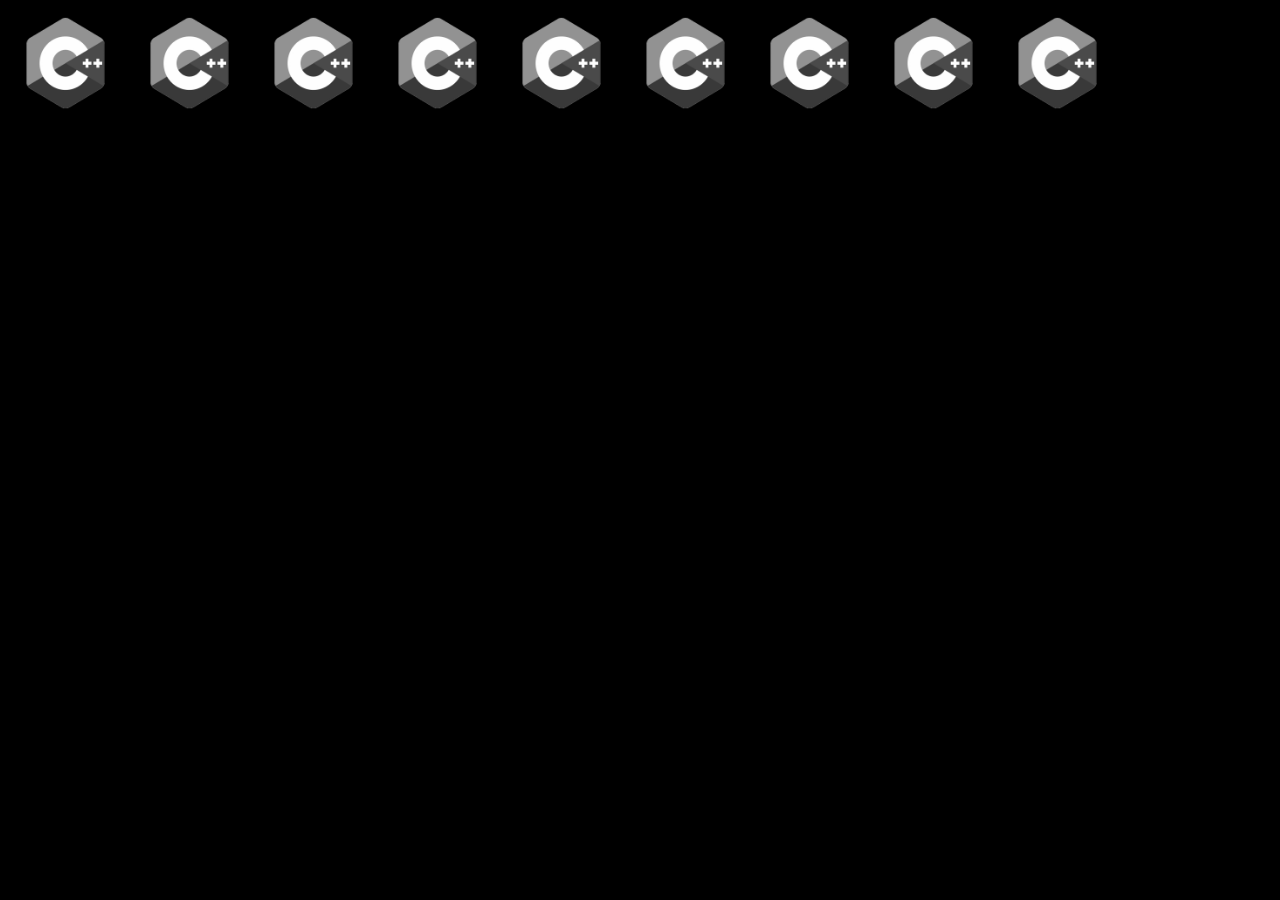
<file: teste2/index.html>
<!DOCTYPE html>
<html lang="en">
  <head>
    <meta charset="UTF-8" />
    <meta name="viewport" content="width=device-width, initial-scale=1.0" />
    <link rel="stylesheet" href="style.css" />
    <title>Document</title>
  </head>
  <body>
    <section>
      <div>
        <img src="../contents/logo c.png" alt="C" class="icon" />
        <img src="../contents/logo c.png" alt="C" class="icon" />
        <img src="../contents/logo c.png" alt="C" class="icon" />
        <img src="../contents/logo c.png" alt="C" class="icon" />
        <img src="../contents/logo c.png" alt="C" class="icon" />
        <img src="../contents/logo c.png" alt="C" class="icon" />
        <img src="../contents/logo c.png" alt="C" class="icon" />
        <img src="../contents/logo c.png" alt="C" class="icon" />
        <img src="../contents/logo c.png" alt="C" class="icon" />
      </div>
    </section>
  </body>
  <script>
    const icons = document.querySelectorAll('.icon')

    icons.forEach(icon => {
      const randomStart = Math.random() * 10 // Atraso entre 0 e 10 segundos
      const randomDuration = 10 // Duração constante de 10 segundos
      icon.style.animationDelay = `${randomStart}s`
      icon.style.animationDuration = `${randomDuration}s`
    })
  </script>
</html>
</file>
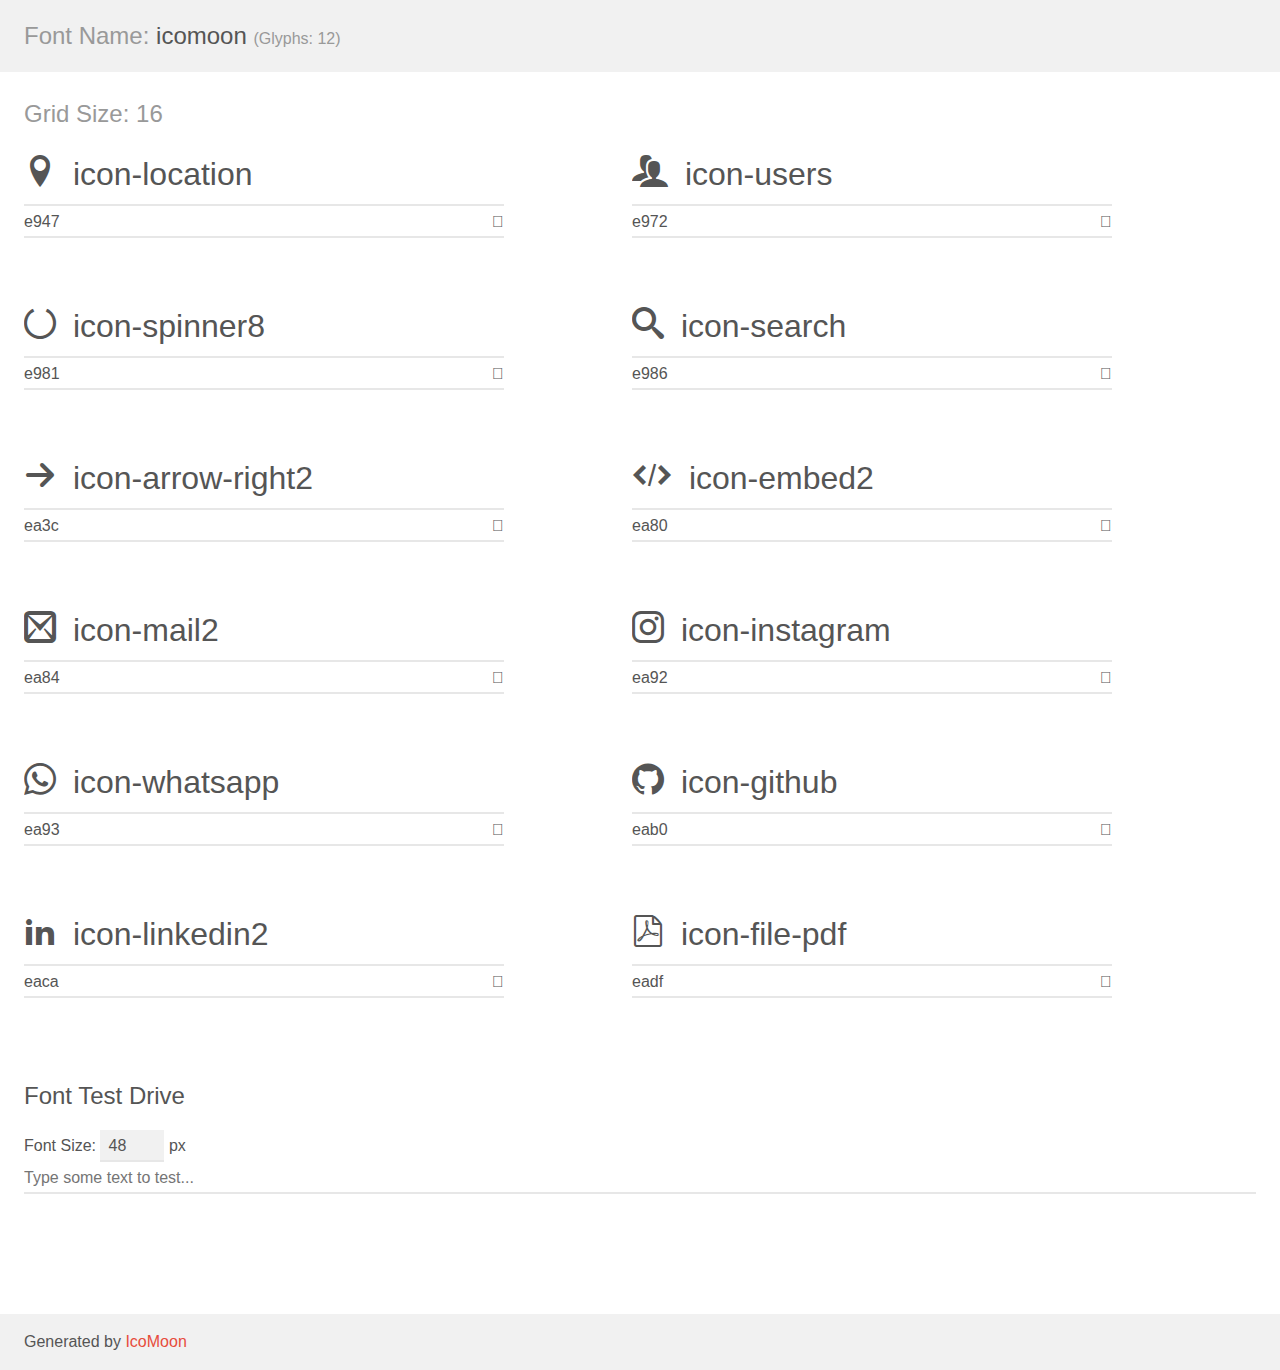
<file: contents/icomoon (3)/demo.html>
<!doctype html>
<html>
<head>
    <meta charset="utf-8">
    <title>IcoMoon Demo</title>
    <meta name="description" content="An Icon Font Generated By IcoMoon.io">
    <meta name="viewport" content="width=device-width, initial-scale=1">
    <link rel="stylesheet" href="demo-files/demo.css">
    <link rel="stylesheet" href="style.css"></head>
<body>
    <div class="bgc1 clearfix">
        <h1 class="mhmm mvm"><span class="fgc1">Font Name:</span> icomoon <small class="fgc1">(Glyphs:&nbsp;12)</small></h1>
    </div>
    <div class="clearfix mhl ptl">
        <h1 class="mvm mtn fgc1">Grid Size: 16</h1>
        <div class="glyph fs1">
            <div class="clearfix bshadow0 pbs">
                <span class="icon-location"></span>
                <span class="mls"> icon-location</span>
            </div>
            <fieldset class="fs0 size1of1 clearfix hidden-false">
                <input type="text" readonly value="e947" class="unit size1of2" />
                <input type="text" maxlength="1" readonly value="&#xe947;" class="unitRight size1of2 talign-right" />
            </fieldset>
            <div class="fs0 bshadow0 clearfix hidden-true">
                <span class="unit pvs fgc1">liga: </span>
                <input type="text" readonly value="location, map-marker" class="liga unitRight" />
            </div>
        </div>
        <div class="glyph fs1">
            <div class="clearfix bshadow0 pbs">
                <span class="icon-users"></span>
                <span class="mls"> icon-users</span>
            </div>
            <fieldset class="fs0 size1of1 clearfix hidden-false">
                <input type="text" readonly value="e972" class="unit size1of2" />
                <input type="text" maxlength="1" readonly value="&#xe972;" class="unitRight size1of2 talign-right" />
            </fieldset>
            <div class="fs0 bshadow0 clearfix hidden-true">
                <span class="unit pvs fgc1">liga: </span>
                <input type="text" readonly value="users, group" class="liga unitRight" />
            </div>
        </div>
        <div class="glyph fs1">
            <div class="clearfix bshadow0 pbs">
                <span class="icon-spinner8"></span>
                <span class="mls"> icon-spinner8</span>
            </div>
            <fieldset class="fs0 size1of1 clearfix hidden-false">
                <input type="text" readonly value="e981" class="unit size1of2" />
                <input type="text" maxlength="1" readonly value="&#xe981;" class="unitRight size1of2 talign-right" />
            </fieldset>
            <div class="fs0 bshadow0 clearfix hidden-true">
                <span class="unit pvs fgc1">liga: </span>
                <input type="text" readonly value="spinner8, loading9" class="liga unitRight" />
            </div>
        </div>
        <div class="glyph fs1">
            <div class="clearfix bshadow0 pbs">
                <span class="icon-search"></span>
                <span class="mls"> icon-search</span>
            </div>
            <fieldset class="fs0 size1of1 clearfix hidden-false">
                <input type="text" readonly value="e986" class="unit size1of2" />
                <input type="text" maxlength="1" readonly value="&#xe986;" class="unitRight size1of2 talign-right" />
            </fieldset>
            <div class="fs0 bshadow0 clearfix hidden-true">
                <span class="unit pvs fgc1">liga: </span>
                <input type="text" readonly value="search, magnifier" class="liga unitRight" />
            </div>
        </div>
        <div class="glyph fs1">
            <div class="clearfix bshadow0 pbs">
                <span class="icon-arrow-right2"></span>
                <span class="mls"> icon-arrow-right2</span>
            </div>
            <fieldset class="fs0 size1of1 clearfix hidden-false">
                <input type="text" readonly value="ea3c" class="unit size1of2" />
                <input type="text" maxlength="1" readonly value="&#xea3c;" class="unitRight size1of2 talign-right" />
            </fieldset>
            <div class="fs0 bshadow0 clearfix hidden-true">
                <span class="unit pvs fgc1">liga: </span>
                <input type="text" readonly value="arrow-right2, right4" class="liga unitRight" />
            </div>
        </div>
        <div class="glyph fs1">
            <div class="clearfix bshadow0 pbs">
                <span class="icon-embed2"></span>
                <span class="mls"> icon-embed2</span>
            </div>
            <fieldset class="fs0 size1of1 clearfix hidden-false">
                <input type="text" readonly value="ea80" class="unit size1of2" />
                <input type="text" maxlength="1" readonly value="&#xea80;" class="unitRight size1of2 talign-right" />
            </fieldset>
            <div class="fs0 bshadow0 clearfix hidden-true">
                <span class="unit pvs fgc1">liga: </span>
                <input type="text" readonly value="embed2, code2" class="liga unitRight" />
            </div>
        </div>
        <div class="glyph fs1">
            <div class="clearfix bshadow0 pbs">
                <span class="icon-mail2"></span>
                <span class="mls"> icon-mail2</span>
            </div>
            <fieldset class="fs0 size1of1 clearfix hidden-false">
                <input type="text" readonly value="ea84" class="unit size1of2" />
                <input type="text" maxlength="1" readonly value="&#xea84;" class="unitRight size1of2 talign-right" />
            </fieldset>
            <div class="fs0 bshadow0 clearfix hidden-true">
                <span class="unit pvs fgc1">liga: </span>
                <input type="text" readonly value="mail3, contact3" class="liga unitRight" />
            </div>
        </div>
        <div class="glyph fs1">
            <div class="clearfix bshadow0 pbs">
                <span class="icon-instagram"></span>
                <span class="mls"> icon-instagram</span>
            </div>
            <fieldset class="fs0 size1of1 clearfix hidden-false">
                <input type="text" readonly value="ea92" class="unit size1of2" />
                <input type="text" maxlength="1" readonly value="&#xea92;" class="unitRight size1of2 talign-right" />
            </fieldset>
            <div class="fs0 bshadow0 clearfix hidden-true">
                <span class="unit pvs fgc1">liga: </span>
                <input type="text" readonly value="instagram, brand12" class="liga unitRight" />
            </div>
        </div>
        <div class="glyph fs1">
            <div class="clearfix bshadow0 pbs">
                <span class="icon-whatsapp"></span>
                <span class="mls"> icon-whatsapp</span>
            </div>
            <fieldset class="fs0 size1of1 clearfix hidden-false">
                <input type="text" readonly value="ea93" class="unit size1of2" />
                <input type="text" maxlength="1" readonly value="&#xea93;" class="unitRight size1of2 talign-right" />
            </fieldset>
            <div class="fs0 bshadow0 clearfix hidden-true">
                <span class="unit pvs fgc1">liga: </span>
                <input type="text" readonly value="whatsapp, brand13" class="liga unitRight" />
            </div>
        </div>
        <div class="glyph fs1">
            <div class="clearfix bshadow0 pbs">
                <span class="icon-github"></span>
                <span class="mls"> icon-github</span>
            </div>
            <fieldset class="fs0 size1of1 clearfix hidden-false">
                <input type="text" readonly value="eab0" class="unit size1of2" />
                <input type="text" maxlength="1" readonly value="&#xeab0;" class="unitRight size1of2 talign-right" />
            </fieldset>
            <div class="fs0 bshadow0 clearfix hidden-true">
                <span class="unit pvs fgc1">liga: </span>
                <input type="text" readonly value="github, brand40" class="liga unitRight" />
            </div>
        </div>
        <div class="glyph fs1">
            <div class="clearfix bshadow0 pbs">
                <span class="icon-linkedin2"></span>
                <span class="mls"> icon-linkedin2</span>
            </div>
            <fieldset class="fs0 size1of1 clearfix hidden-false">
                <input type="text" readonly value="eaca" class="unit size1of2" />
                <input type="text" maxlength="1" readonly value="&#xeaca;" class="unitRight size1of2 talign-right" />
            </fieldset>
            <div class="fs0 bshadow0 clearfix hidden-true">
                <span class="unit pvs fgc1">liga: </span>
                <input type="text" readonly value="linkedin2, brand65" class="liga unitRight" />
            </div>
        </div>
        <div class="glyph fs1">
            <div class="clearfix bshadow0 pbs">
                <span class="icon-file-pdf"></span>
                <span class="mls"> icon-file-pdf</span>
            </div>
            <fieldset class="fs0 size1of1 clearfix hidden-false">
                <input type="text" readonly value="eadf" class="unit size1of2" />
                <input type="text" maxlength="1" readonly value="&#xeadf;" class="unitRight size1of2 talign-right" />
            </fieldset>
            <div class="fs0 bshadow0 clearfix hidden-true">
                <span class="unit pvs fgc1">liga: </span>
                <input type="text" readonly value="file-pdf, file10" class="liga unitRight" />
            </div>
        </div>
    </div>

    <!--[if gt IE 8]><!-->
    <div class="mhl clearfix mbl">
        <h1>Font Test Drive</h1>
        <label>
            Font Size: <input id="fontSize" type="number" class="textbox0 mbm"
            min="8" value="48" />
            px
        </label>
        <input id="testText" type="text" class="phl size1of1 mvl"
        placeholder="Type some text to test..." value=""/>
        <div id="testDrive" class="icon-" style="font-family: icomoon">&nbsp;
        </div>
    </div>
    <!--<![endif]-->
    <div class="bgc1 clearfix">
        <p class="mhl">Generated by <a href="https://icomoon.io/app">IcoMoon</a></p>
    </div>

    <script src="demo-files/demo.js"></script>
</body>
</html>
</file>
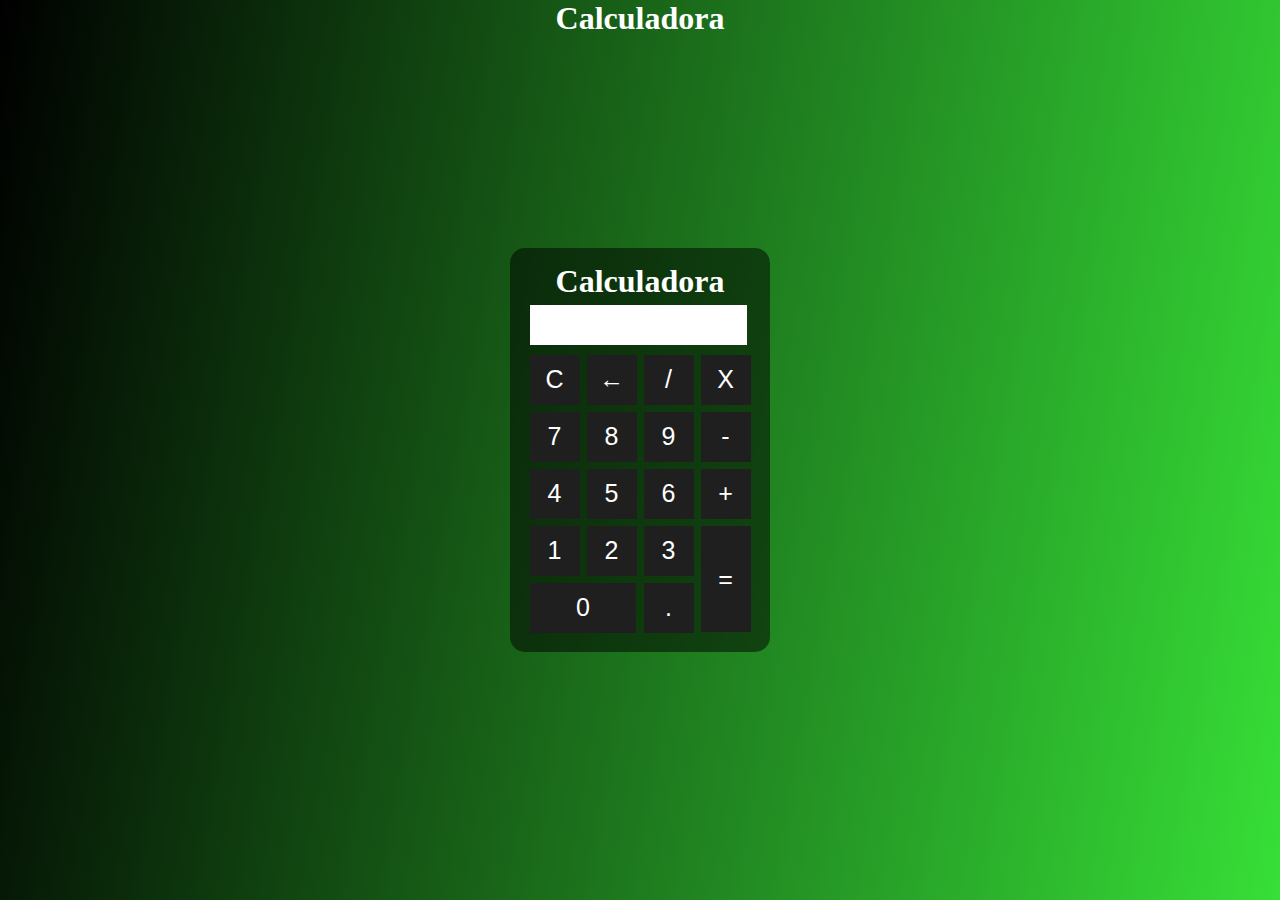
<file: projetos/calculadora/calculadora.html>
<!DOCTYPE html>
<html lang="en">
  <head>
    <meta charset="UTF-8" />
    <meta http-equiv="X-UA-Compatible" content="IE=edge" />
    <meta name="viewport" content="width=device-width, initial-scale=1.0" />
    <link rel="stylesheet" href="style.css" />
    <title>Calculadora</title>
  </head>
  <body>
    <div class="fundo">
      <h1>Calculadora</h1>
      <div class="calc">
        <h1>Calculadora</h1>
        <p id="resultado"></p>
        <table>
          <tr>
            <td><button onclick="clean()">C</button></td>
            <td><button onclick="back()">←</button></td>
            <td><button onclick="insert('/')">/</button></td>
            <td><button onclick="insert('*')">X</button></td>
          </tr>
          <tr>
            <td><button onclick="insert('7')">7</button></td>
            <td><button onclick="insert('8')">8</button></td>
            <td><button onclick="insert('9')">9</button></td>
            <td><button onclick="insert('-')">-</button></td>
          </tr>
          <tr>
            <td><button onclick="insert('4')">4</button></td>
            <td><button onclick="insert('5')">5</button></td>
            <td><button onclick="insert('6')">6</button></td>
            <td><button onclick="insert('+')">+</button></td>
          </tr>
          <tr>
            <td><button onclick="insert('1')">1</button></td>
            <td><button onclick="insert('2')">2</button></td>
            <td><button onclick="insert('3')">3</button></td>
            <td rowspan="2">
              <button onclick="calc()" style="height: 106px">=</button>
            </td>
          </tr>
          <tr>
            <td colspan="2">
              <button onclick="insert('0')" style="width: 106px">0</button>
            </td>
            <td><button onclick="insert('.')">.</button></td>
          </tr>
        </table>
      </div>
    </div>
    <script src="script.js"></script>
  </body>
</html>
</file>
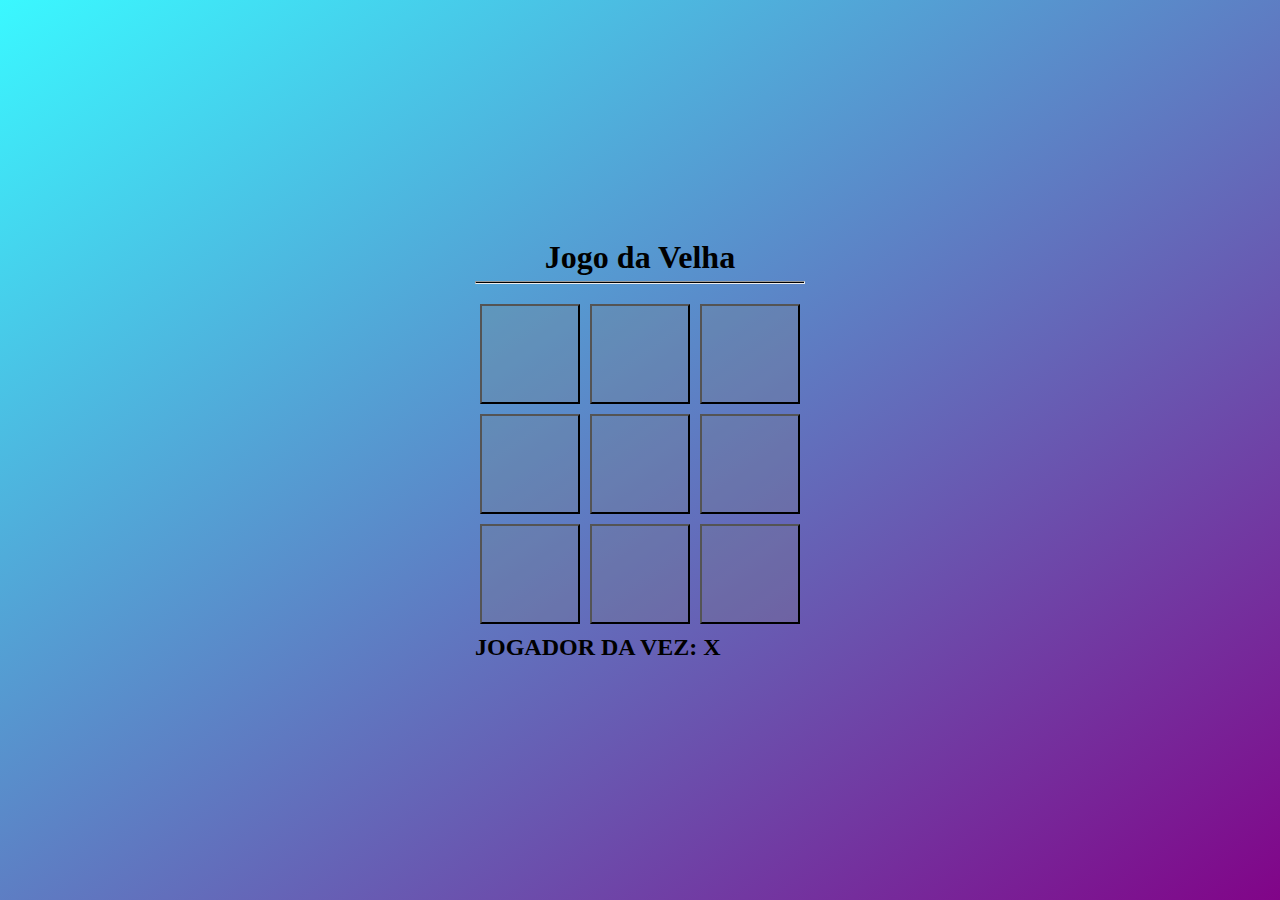
<file: projetos/jog.velha/velha.html>
<!DOCTYPE html>
<html lang="pt-br">
  <head>
    <meta charset="UTF-8" />
    <meta name="viewport" content="width=device-width, initial-scale=1.0" />
    <link rel="stylesheet" href="style.css" />
    <title>velha#</title>
  </head>
  <body>
    <main>
      <h1>Jogo da Velha</h1>
      <hr />
      <div class="game">
        <button data-i="1"></button>
        <button data-i="2"></button>
        <button data-i="3"></button>
        <button data-i="4"></button>
        <button data-i="5"></button>
        <button data-i="6"></button>
        <button data-i="7"></button>
        <button data-i="8"></button>
        <button data-i="9"></button>
      </div>
      <h2 class="currentPlayer"></h2>
    </main>
    <script src="script.js"></script>
  </body>
</html>
</file>
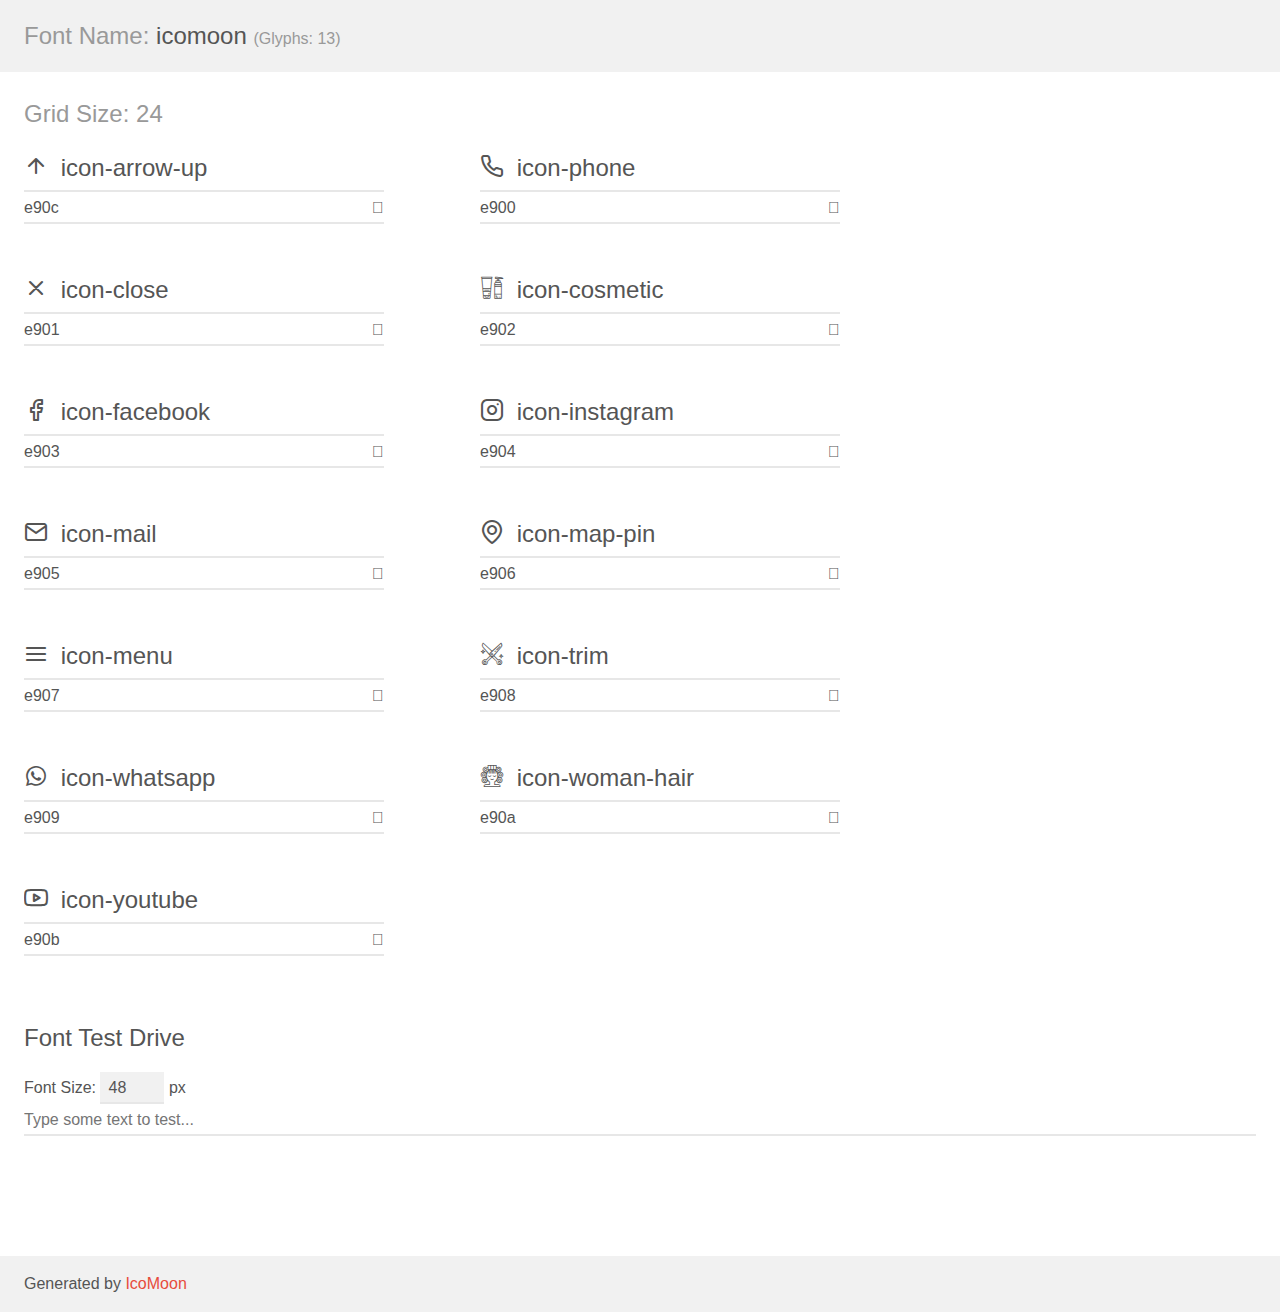
<file: projetos/nlw/assets/fonts/demo.html>
<!doctype html>
<html>
<head>
    <meta charset="utf-8">
    <title>IcoMoon Demo</title>
    <meta name="description" content="An Icon Font Generated By IcoMoon.io">
    <meta name="viewport" content="width=device-width, initial-scale=1">
    <link rel="stylesheet" href="demo-files/demo.css">
    <link rel="stylesheet" href="style.css"></head>
<body>
    <div class="bgc1 clearfix">
        <h1 class="mhmm mvm"><span class="fgc1">Font Name:</span> icomoon <small class="fgc1">(Glyphs:&nbsp;13)</small></h1>
    </div>
    <div class="clearfix mhl ptl">
        <h1 class="mvm mtn fgc1">Grid Size: 24</h1>
        <div class="glyph fs1">
            <div class="clearfix bshadow0 pbs">
                <span class="icon-arrow-up"></span>
                <span class="mls"> icon-arrow-up</span>
            </div>
            <fieldset class="fs0 size1of1 clearfix hidden-false">
                <input type="text" readonly value="e90c" class="unit size1of2" />
                <input type="text" maxlength="1" readonly value="&#xe90c;" class="unitRight size1of2 talign-right" />
            </fieldset>
            <div class="fs0 bshadow0 clearfix hidden-true">
                <span class="unit pvs fgc1">liga: </span>
                <input type="text" readonly value="" class="liga unitRight" />
            </div>
        </div>
        <div class="glyph fs1">
            <div class="clearfix bshadow0 pbs">
                <span class="icon-phone"></span>
                <span class="mls"> icon-phone</span>
            </div>
            <fieldset class="fs0 size1of1 clearfix hidden-false">
                <input type="text" readonly value="e900" class="unit size1of2" />
                <input type="text" maxlength="1" readonly value="&#xe900;" class="unitRight size1of2 talign-right" />
            </fieldset>
            <div class="fs0 bshadow0 clearfix hidden-true">
                <span class="unit pvs fgc1">liga: </span>
                <input type="text" readonly value="" class="liga unitRight" />
            </div>
        </div>
        <div class="glyph fs1">
            <div class="clearfix bshadow0 pbs">
                <span class="icon-close"></span>
                <span class="mls"> icon-close</span>
            </div>
            <fieldset class="fs0 size1of1 clearfix hidden-false">
                <input type="text" readonly value="e901" class="unit size1of2" />
                <input type="text" maxlength="1" readonly value="&#xe901;" class="unitRight size1of2 talign-right" />
            </fieldset>
            <div class="fs0 bshadow0 clearfix hidden-true">
                <span class="unit pvs fgc1">liga: </span>
                <input type="text" readonly value="" class="liga unitRight" />
            </div>
        </div>
        <div class="glyph fs1">
            <div class="clearfix bshadow0 pbs">
                <span class="icon-cosmetic"></span>
                <span class="mls"> icon-cosmetic</span>
            </div>
            <fieldset class="fs0 size1of1 clearfix hidden-false">
                <input type="text" readonly value="e902" class="unit size1of2" />
                <input type="text" maxlength="1" readonly value="&#xe902;" class="unitRight size1of2 talign-right" />
            </fieldset>
            <div class="fs0 bshadow0 clearfix hidden-true">
                <span class="unit pvs fgc1">liga: </span>
                <input type="text" readonly value="" class="liga unitRight" />
            </div>
        </div>
        <div class="glyph fs1">
            <div class="clearfix bshadow0 pbs">
                <span class="icon-facebook"></span>
                <span class="mls"> icon-facebook</span>
            </div>
            <fieldset class="fs0 size1of1 clearfix hidden-false">
                <input type="text" readonly value="e903" class="unit size1of2" />
                <input type="text" maxlength="1" readonly value="&#xe903;" class="unitRight size1of2 talign-right" />
            </fieldset>
            <div class="fs0 bshadow0 clearfix hidden-true">
                <span class="unit pvs fgc1">liga: </span>
                <input type="text" readonly value="" class="liga unitRight" />
            </div>
        </div>
        <div class="glyph fs1">
            <div class="clearfix bshadow0 pbs">
                <span class="icon-instagram"></span>
                <span class="mls"> icon-instagram</span>
            </div>
            <fieldset class="fs0 size1of1 clearfix hidden-false">
                <input type="text" readonly value="e904" class="unit size1of2" />
                <input type="text" maxlength="1" readonly value="&#xe904;" class="unitRight size1of2 talign-right" />
            </fieldset>
            <div class="fs0 bshadow0 clearfix hidden-true">
                <span class="unit pvs fgc1">liga: </span>
                <input type="text" readonly value="" class="liga unitRight" />
            </div>
        </div>
        <div class="glyph fs1">
            <div class="clearfix bshadow0 pbs">
                <span class="icon-mail"></span>
                <span class="mls"> icon-mail</span>
            </div>
            <fieldset class="fs0 size1of1 clearfix hidden-false">
                <input type="text" readonly value="e905" class="unit size1of2" />
                <input type="text" maxlength="1" readonly value="&#xe905;" class="unitRight size1of2 talign-right" />
            </fieldset>
            <div class="fs0 bshadow0 clearfix hidden-true">
                <span class="unit pvs fgc1">liga: </span>
                <input type="text" readonly value="" class="liga unitRight" />
            </div>
        </div>
        <div class="glyph fs1">
            <div class="clearfix bshadow0 pbs">
                <span class="icon-map-pin"></span>
                <span class="mls"> icon-map-pin</span>
            </div>
            <fieldset class="fs0 size1of1 clearfix hidden-false">
                <input type="text" readonly value="e906" class="unit size1of2" />
                <input type="text" maxlength="1" readonly value="&#xe906;" class="unitRight size1of2 talign-right" />
            </fieldset>
            <div class="fs0 bshadow0 clearfix hidden-true">
                <span class="unit pvs fgc1">liga: </span>
                <input type="text" readonly value="" class="liga unitRight" />
            </div>
        </div>
        <div class="glyph fs1">
            <div class="clearfix bshadow0 pbs">
                <span class="icon-menu"></span>
                <span class="mls"> icon-menu</span>
            </div>
            <fieldset class="fs0 size1of1 clearfix hidden-false">
                <input type="text" readonly value="e907" class="unit size1of2" />
                <input type="text" maxlength="1" readonly value="&#xe907;" class="unitRight size1of2 talign-right" />
            </fieldset>
            <div class="fs0 bshadow0 clearfix hidden-true">
                <span class="unit pvs fgc1">liga: </span>
                <input type="text" readonly value="" class="liga unitRight" />
            </div>
        </div>
        <div class="glyph fs1">
            <div class="clearfix bshadow0 pbs">
                <span class="icon-trim"></span>
                <span class="mls"> icon-trim</span>
            </div>
            <fieldset class="fs0 size1of1 clearfix hidden-false">
                <input type="text" readonly value="e908" class="unit size1of2" />
                <input type="text" maxlength="1" readonly value="&#xe908;" class="unitRight size1of2 talign-right" />
            </fieldset>
            <div class="fs0 bshadow0 clearfix hidden-true">
                <span class="unit pvs fgc1">liga: </span>
                <input type="text" readonly value="" class="liga unitRight" />
            </div>
        </div>
        <div class="glyph fs1">
            <div class="clearfix bshadow0 pbs">
                <span class="icon-whatsapp"></span>
                <span class="mls"> icon-whatsapp</span>
            </div>
            <fieldset class="fs0 size1of1 clearfix hidden-false">
                <input type="text" readonly value="e909" class="unit size1of2" />
                <input type="text" maxlength="1" readonly value="&#xe909;" class="unitRight size1of2 talign-right" />
            </fieldset>
            <div class="fs0 bshadow0 clearfix hidden-true">
                <span class="unit pvs fgc1">liga: </span>
                <input type="text" readonly value="" class="liga unitRight" />
            </div>
        </div>
        <div class="glyph fs1">
            <div class="clearfix bshadow0 pbs">
                <span class="icon-woman-hair"></span>
                <span class="mls"> icon-woman-hair</span>
            </div>
            <fieldset class="fs0 size1of1 clearfix hidden-false">
                <input type="text" readonly value="e90a" class="unit size1of2" />
                <input type="text" maxlength="1" readonly value="&#xe90a;" class="unitRight size1of2 talign-right" />
            </fieldset>
            <div class="fs0 bshadow0 clearfix hidden-true">
                <span class="unit pvs fgc1">liga: </span>
                <input type="text" readonly value="" class="liga unitRight" />
            </div>
        </div>
        <div class="glyph fs1">
            <div class="clearfix bshadow0 pbs">
                <span class="icon-youtube"></span>
                <span class="mls"> icon-youtube</span>
            </div>
            <fieldset class="fs0 size1of1 clearfix hidden-false">
                <input type="text" readonly value="e90b" class="unit size1of2" />
                <input type="text" maxlength="1" readonly value="&#xe90b;" class="unitRight size1of2 talign-right" />
            </fieldset>
            <div class="fs0 bshadow0 clearfix hidden-true">
                <span class="unit pvs fgc1">liga: </span>
                <input type="text" readonly value="" class="liga unitRight" />
            </div>
        </div>
    </div>

    <!--[if gt IE 8]><!-->
    <div class="mhl clearfix mbl">
        <h1>Font Test Drive</h1>
        <label>
            Font Size: <input id="fontSize" type="number" class="textbox0 mbm"
            min="8" value="48" />
            px
        </label>
        <input id="testText" type="text" class="phl size1of1 mvl"
        placeholder="Type some text to test..." value=""/>
        <div id="testDrive" class="icon-" style="font-family: icomoon">&nbsp;
        </div>
    </div>
    <!--<![endif]-->
    <div class="bgc1 clearfix">
        <p class="mhl">Generated by <a href="https://icomoon.io/app">IcoMoon</a></p>
    </div>

    <script src="demo-files/demo.js"></script>
</body>
</html>
</file>
<file: teste2/style.css>
*{
  padding: 0;
  margin: 0;
}

body {
  background-color: black;
}


section {
  background-color: black;
  height: 100vh;
  
}

.icons {
  display: flex;
  flex-wrap: wrap;
  justify-content: space-around;
  align-items: center;
}

.icon {
  width: 100px;
  height: 100px;
  margin: 10px;
  animation: icon-moves 10s infinite;
  filter: grayscale(100%);
}

.icon:first-child{
  margin-left: 1rem;
}



@keyframes icon-moves {
  0% {
    transform: translateY(100vh) rotate(0deg);
    opacity: 0;
  }

 
  
  50% {
    opacity: .2;
  }

  60% {    
    opacity: .1;
  }

  100% {
    transform: translateY(0%) rotate(359deg);
    opacity: 0;
  }
}
</file>
<file: contents/icomoon (3)/demo-files/demo.css>
body {
  padding: 0;
  margin: 0;
  font-family: sans-serif;
  font-size: 1em;
  line-height: 1.5;
  color: #555;
  background: #fff;
}
h1 {
  font-size: 1.5em;
  font-weight: normal;
}
small {
  font-size: .66666667em;
}
a {
  color: #e74c3c;
  text-decoration: none;
}
a:hover, a:focus {
  box-shadow: 0 1px #e74c3c;
}
.bshadow0, input {
  box-shadow: inset 0 -2px #e7e7e7;
}
input:hover {
  box-shadow: inset 0 -2px #ccc;
}
input, fieldset {
  font-family: sans-serif;
  font-size: 1em;
  margin: 0;
  padding: 0;
  border: 0;
}
input {
  color: inherit;
  line-height: 1.5;
  height: 1.5em;
  padding: .25em 0;
}
input:focus {
  outline: none;
  box-shadow: inset 0 -2px #449fdb;
}
.glyph {
  font-size: 16px;
  width: 15em;
  padding-bottom: 1em;
  margin-right: 4em;
  margin-bottom: 1em;
  float: left;
  overflow: hidden;
}
.liga {
  width: 80%;
  width: calc(100% - 2.5em);
}
.talign-right {
  text-align: right;
}
.talign-center {
  text-align: center;
}
.bgc1 {
  background: #f1f1f1;
}
.fgc1 {
  color: #999;
}
.fgc0 {
  color: #000;
}
p {
  margin-top: 1em;
  margin-bottom: 1em;
}
.mvm {
  margin-top: .75em;
  margin-bottom: .75em;
}
.mtn {
  margin-top: 0;
}
.mtl, .mal {
  margin-top: 1.5em;
}
.mbl, .mal {
  margin-bottom: 1.5em;
}
.mal, .mhl {
  margin-left: 1.5em;
  margin-right: 1.5em;
}
.mhmm {
  margin-left: 1em;
  margin-right: 1em;
}
.mls {
  margin-left: .25em;
}
.ptl {
  padding-top: 1.5em;
}
.pbs, .pvs {
  padding-bottom: .25em;
}
.pvs, .pts {
  padding-top: .25em;
}
.unit {
  float: left;
}
.unitRight {
  float: right;
}
.size1of2 {
  width: 50%;
}
.size1of1 {
  width: 100%;
}
.clearfix:before, .clearfix:after {
  content: " ";
  display: table;
}
.clearfix:after {
  clear: both;
}
.hidden-true {
  display: none;
}
.textbox0 {
  width: 3em;
  background: #f1f1f1;
  padding: .25em .5em;
  line-height: 1.5;
  height: 1.5em;
}
#testDrive {
  display: block;
  padding-top: 24px;
  line-height: 1.5;
}
.fs0 {
  font-size: 16px;
}
.fs1 {
  font-size: 32px;
}
</file>
<file: contents/icomoon (3)/style.css>
@font-face {
  font-family: 'icomoon';
  src:  url('fonts/icomoon.eot?ntuqpo');
  src:  url('fonts/icomoon.eot?ntuqpo#iefix') format('embedded-opentype'),
    url('fonts/icomoon.ttf?ntuqpo') format('truetype'),
    url('fonts/icomoon.woff?ntuqpo') format('woff'),
    url('fonts/icomoon.svg?ntuqpo#icomoon') format('svg');
  font-weight: normal;
  font-style: normal;
  font-display: block;
}

[class^="icon-"], [class*=" icon-"] {
  /* use !important to prevent issues with browser extensions that change fonts */
  font-family: 'icomoon' !important;
  speak: never;
  font-style: normal;
  font-weight: normal;
  font-variant: normal;
  text-transform: none;
  line-height: 1;

  /* Better Font Rendering =========== */
  -webkit-font-smoothing: antialiased;
  -moz-osx-font-smoothing: grayscale;
}

.icon-location:before {
  content: "\e947";
}
.icon-users:before {
  content: "\e972";
}
.icon-spinner8:before {
  content: "\e981";
}
.icon-search:before {
  content: "\e986";
}
.icon-arrow-right2:before {
  content: "\ea3c";
}
.icon-embed2:before {
  content: "\ea80";
}
.icon-mail2:before {
  content: "\ea84";
}
.icon-instagram:before {
  content: "\ea92";
}
.icon-whatsapp:before {
  content: "\ea93";
}
.icon-github:before {
  content: "\eab0";
}
.icon-linkedin2:before {
  content: "\eaca";
}
.icon-file-pdf:before {
  content: "\eadf";
}
</file>
<file: projetos/calculadora/style.css>
*{
  margin: 0;
  padding: 0;
}

.fundo{
  color: white;
  height: 100vh;
  text-align: center;
  background-image: linear-gradient(100deg,black,rgb(55, 223, 55));
  
}

.calc{
  top: 50%;
  left: 50%;
  position: absolute;
  background-color: rgba(0, 0, 0, 0.5);
  transform: translate(-50%, -50%);
  border-radius: 15px;
  padding: 15px;

}

button{
  color: white;
  font-size:25px;
  width: 50px;
  height: 50px;
  margin: 2.5px;
  background-color: rgb(31, 31, 31);
  cursor: pointer;
  border: none;
}

button:hover{
  background-color: black;
}

#resultado {
  padding: 5px;
  text-align: right;
  font-size: 25px;
  color: black;
  background-color: #ffff;
  width: 207px;
  height:30px;
  margin: 5px;
}
</file>
<file: projetos/jog.velha/style.css>
*{
  margin: 0;
  padding: 0;
  box-sizing: border-box;
  font-family: cursive;

}

body{
  height: 100vh;
  display: flex;
  align-items: center;
  justify-content: center;
background-image: linear-gradient(to right bottom,#3af8ff,#810488 );
}

main{
  display: flex;
  flex-direction: column;
  gap: 5px;
}

h1{
  text-align: center;
}

hr{
  font-size: larger;
  height: 3px;
  background-color: black;
  margin-bottom: 10px;
}

.game{
  display: grid;
  grid-template-columns: 1fr 1fr 1fr;
  background-color: transparent;
}

.game button{
  color: white;
  width: 100px;
  height: 100px;
  margin: 5px;
  cursor: pointer;
  font-size: 50px;
  background-color: rgba(128, 128, 128, 0.265);
 

}

.game button:hover{
  transform: scale(102%);
}
</file>
<file: projetos/nlw/assets/fonts/demo-files/demo.css>
body {
  padding: 0;
  margin: 0;
  font-family: sans-serif;
  font-size: 1em;
  line-height: 1.5;
  color: #555;
  background: #fff;
}
h1 {
  font-size: 1.5em;
  font-weight: normal;
}
small {
  font-size: .66666667em;
}
a {
  color: #e74c3c;
  text-decoration: none;
}
a:hover, a:focus {
  box-shadow: 0 1px #e74c3c;
}
.bshadow0, input {
  box-shadow: inset 0 -2px #e7e7e7;
}
input:hover {
  box-shadow: inset 0 -2px #ccc;
}
input, fieldset {
  font-family: sans-serif;
  font-size: 1em;
  margin: 0;
  padding: 0;
  border: 0;
}
input {
  color: inherit;
  line-height: 1.5;
  height: 1.5em;
  padding: .25em 0;
}
input:focus {
  outline: none;
  box-shadow: inset 0 -2px #449fdb;
}
.glyph {
  font-size: 16px;
  width: 15em;
  padding-bottom: 1em;
  margin-right: 4em;
  margin-bottom: 1em;
  float: left;
  overflow: hidden;
}
.liga {
  width: 80%;
  width: calc(100% - 2.5em);
}
.talign-right {
  text-align: right;
}
.talign-center {
  text-align: center;
}
.bgc1 {
  background: #f1f1f1;
}
.fgc1 {
  color: #999;
}
.fgc0 {
  color: #000;
}
p {
  margin-top: 1em;
  margin-bottom: 1em;
}
.mvm {
  margin-top: .75em;
  margin-bottom: .75em;
}
.mtn {
  margin-top: 0;
}
.mtl, .mal {
  margin-top: 1.5em;
}
.mbl, .mal {
  margin-bottom: 1.5em;
}
.mal, .mhl {
  margin-left: 1.5em;
  margin-right: 1.5em;
}
.mhmm {
  margin-left: 1em;
  margin-right: 1em;
}
.mls {
  margin-left: .25em;
}
.ptl {
  padding-top: 1.5em;
}
.pbs, .pvs {
  padding-bottom: .25em;
}
.pvs, .pts {
  padding-top: .25em;
}
.unit {
  float: left;
}
.unitRight {
  float: right;
}
.size1of2 {
  width: 50%;
}
.size1of1 {
  width: 100%;
}
.clearfix:before, .clearfix:after {
  content: " ";
  display: table;
}
.clearfix:after {
  clear: both;
}
.hidden-true {
  display: none;
}
.textbox0 {
  width: 3em;
  background: #f1f1f1;
  padding: .25em .5em;
  line-height: 1.5;
  height: 1.5em;
}
#testDrive {
  display: block;
  padding-top: 24px;
  line-height: 1.5;
}
.fs0 {
  font-size: 16px;
}
.fs1 {
  font-size: 24px;
}
</file>
<file: projetos/nlw/assets/fonts/style.css>
@font-face {
  font-family: 'icomoon';
  src:  url('fonts/icomoon.eot?pb82g0');
  src:  url('fonts/icomoon.eot?pb82g0#iefix') format('embedded-opentype'),
    url('fonts/icomoon.ttf?pb82g0') format('truetype'),
    url('fonts/icomoon.woff?pb82g0') format('woff'),
    url('fonts/icomoon.svg?pb82g0#icomoon') format('svg');
  font-weight: normal;
  font-style: normal;
  font-display: block;
}

[class^="icon-"], [class*=" icon-"] {
  /* use !important to prevent issues with browser extensions that change fonts */
  font-family: 'icomoon' !important;
  speak: never;
  font-style: normal;
  font-weight: normal;
  font-variant: normal;
  text-transform: none;
  line-height: 1;

  /* Better Font Rendering =========== */
  -webkit-font-smoothing: antialiased;
  -moz-osx-font-smoothing: grayscale;
}

.icon-arrow-up:before {
  content: "\e90c";
}
.icon-phone:before {
  content: "\e900";
}
.icon-close:before {
  content: "\e901";
}
.icon-cosmetic:before {
  content: "\e902";
}
.icon-facebook:before {
  content: "\e903";
}
.icon-instagram:before {
  content: "\e904";
}
.icon-mail:before {
  content: "\e905";
}
.icon-map-pin:before {
  content: "\e906";
}
.icon-menu:before {
  content: "\e907";
}
.icon-trim:before {
  content: "\e908";
}
.icon-whatsapp:before {
  content: "\e909";
}
.icon-woman-hair:before {
  content: "\e90a";
}
.icon-youtube:before {
  content: "\e90b";
}
</file>
